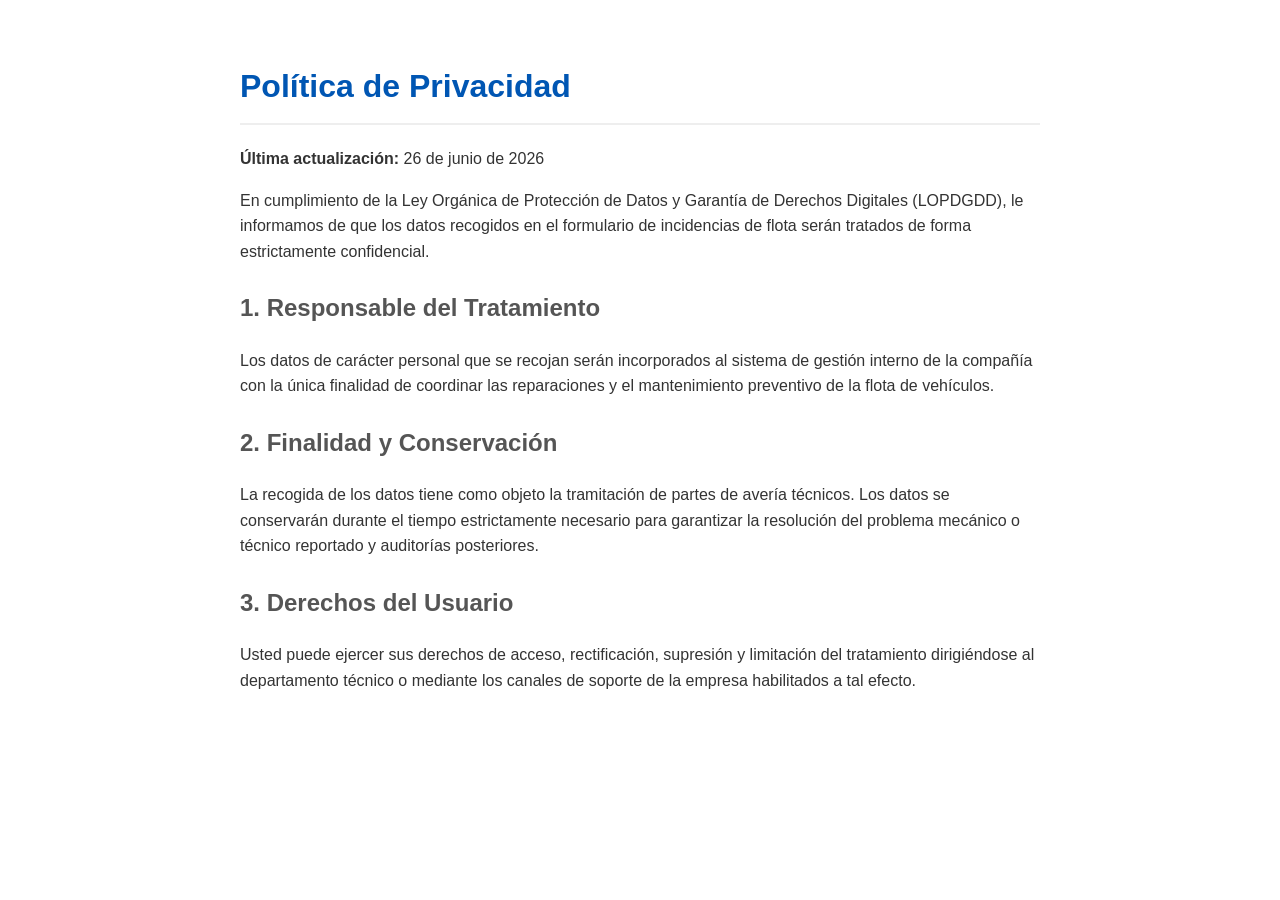
<file: privacidad.html>
<!DOCTYPE html>
<html lang="es">
<head>
    <meta charset="UTF-8">
    <meta name="viewport" content="width=device-width, initial-scale=1.0">
    <title>Política de Privacidad - Gestión de Flota</title>
    <style>
        body {
            font-family: Arial, sans-serif;
            line-height: 1.6;
            padding: 40px;
            max-width: 800px;
            margin: 0 auto;
            color: #333;
            background-color: #fff;
        }
        h1 { color: #0056b3; border-bottom: 2px solid #eee; padding-bottom: 10px; }
        h2 { color: #555; margin-top: 25px; }
    </style>
</head>
<body>
    <h1>Política de Privacidad</h1>
    <p><strong>Última actualización:</strong> 26 de junio de 2026</p>
    
    <p>En cumplimiento de la Ley Orgánica de Protección de Datos y Garantía de Derechos Digitales (LOPDGDD), le informamos de que los datos recogidos en el formulario de incidencias de flota serán tratados de forma estrictamente confidencial.</p>
    
    <h2>1. Responsable del Tratamiento</h2>
    <p>Los datos de carácter personal que se recojan serán incorporados al sistema de gestión interno de la compañía con la única finalidad de coordinar las reparaciones y el mantenimiento preventivo de la flota de vehículos.</p>
    
    <h2>2. Finalidad y Conservación</h2>
    <p>La recogida de los datos tiene como objeto la tramitación de partes de avería técnicos. Los datos se conservarán durante el tiempo estrictamente necesario para garantizar la resolución del problema mecánico o técnico reportado y auditorías posteriores.</p>
    
    <h2>3. Derechos del Usuario</h2>
    <p>Usted puede ejercer sus derechos de acceso, rectificación, supresión y limitación del tratamiento dirigiéndose al departamento técnico o mediante los canales de soporte de la empresa habilitados a tal efecto.</p>
</body>
</html>
</file>
